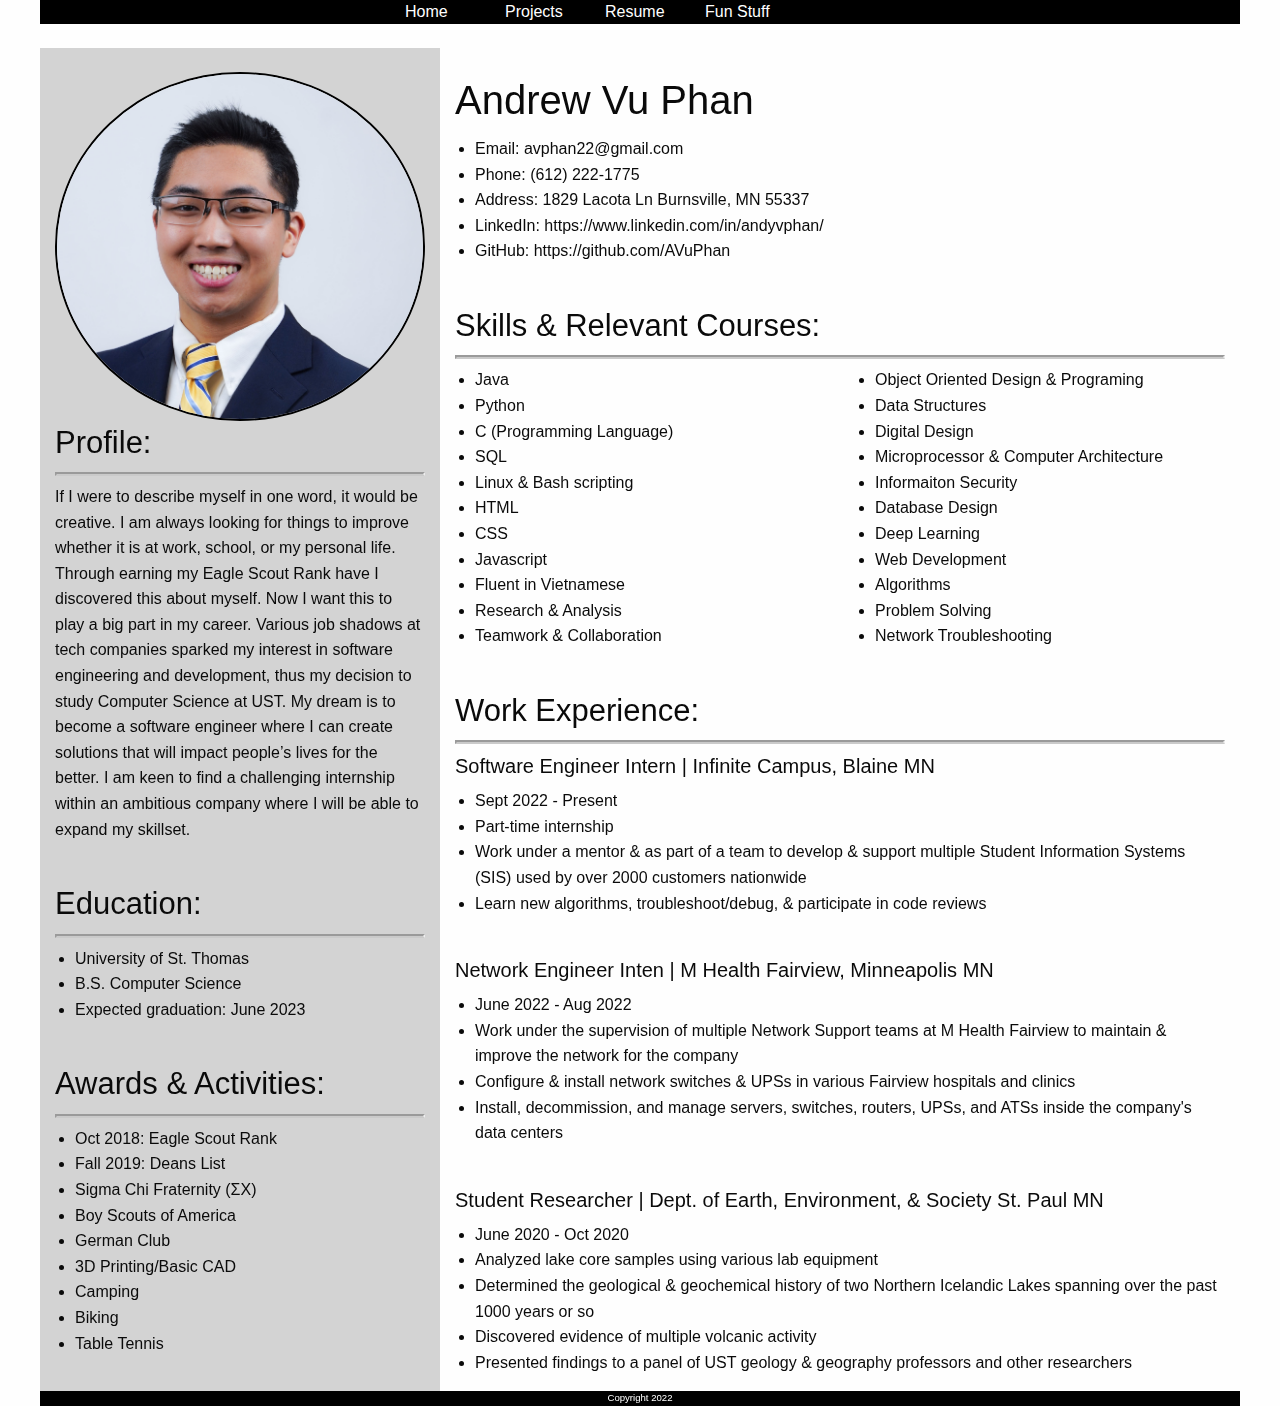
<file: resume.html>
<!DOCTYPE html>
<html>
<head>
	<meta charset="utf-8">
	<meta name="viewport" content="width=device-width, initial-scale=1.0">
	<title>Resume</title>
	<link rel="stylesheet" href="css/foundation.css">
    <link rel ="stylesheet" href="css/webpagestyles.css">
</head>
<body>
    <div class="off-canvas-wrapper">
        <!-- Your menu or Off-canvas content goes here -->
        <div class="off-canvas position-left" id="offCanvas" style="background-color:black" data-off-canvas data-transition="overlap">
            <!-- Close button -->
            <button class="close-button" aria-label="Close menu" type="button" style="color:white"  data-close>
                <span aria-hidden="true">&times;</span>
            </button>

            <!-- Menu -->
            <ul class="vertical menu">
                <li><a href="index.html" style="color:white;">Home</a></li>
                <li><a href="projects.html" style="color:white;">Projects</a></li>
                <li><a href="resume.html" style="color:white;">Resume</a></li>
                <li><a href="fun.html" style="color:white;">Fun Stuff</a></li>
            </ul>
        </div>
        <!-- Your page content lives here -->
        <div class="off-canvas-content" data-off-canvas-content>
            <!-- main content within a `grid-container` -->
            <div class="grid-container">

                <!-- `grid-x` represents a row -->
                <!-- Top bar wil always stay-->
                <div class="grid-x grid-padding-x" style="background-color:black">
                    
                    <!-- Cells for button and page buttons-->
                    <div class="cell small-2 large-auto" style="background-color:black;">
                        <!--Button will disappear for medium & large-->
                        <button type="button" class="menu-icon hide-for-medium" data-toggle="offCanvas"></button>
                    </div>
                    <!--Navigation cells only appear in medium & large-->
                    <div class="cell small-2 large-1 hide-for-small-only butt">
                        <button type="button"> <a href="index.html" style="color:white">Home</a> </button>
                    </div>
                    <div class="cell small-2 large-1 hide-for-small-only">
                        <button type="button"> <a href="projects.html" style="color:white">Projects</a> </button>
                    </div>
                    <div class="cell small-2 large-1 hide-for-small-only">
                        <button type="button"> <a href="resume.html" style="color:white">Resume</a> </button>
                    </div>
                    <div class="cell small-2 large-2 hide-for-small-only">
                        <button type="button"> <a href="fun.html" style="color:white">Fun Stuff</a> </button>
                    </div>
                    <div class="cell small-auto large-auto" style="background-color:black"></div>
                </div>


                <br/><!--BREAK-->
                
                <div class="grid-x grid-padding-x">
                    <div class="cell small-auto large-4" style="background-color:lightgray;">
                        <br/>
                        <img src="imgs/ProfilePic.jpg" style="border-radius:50%; border: 2px solid black;">
                        <br/>
                        <h3> Profile: </h3>
                        <hr>
                        <p> If I were to describe myself in one word, it would be creative. I am always looking for things 
                            to improve whether it is at work, school, or my personal life. Through earning my Eagle Scout 
                            Rank have I discovered this about myself. Now I want this to play a big part in my career. 
                            Various job shadows at tech companies sparked my interest in software engineering and 
                            development, thus my decision to study Computer Science at UST. My dream is to become a software
                            engineer where I can create solutions that will impact people’s lives for the better. I am keen 
                            to find a challenging internship within an ambitious company where I will be able to expand my
                            skillset.
                        </p>
                        <br/>
                        <h3> Education: </h3>
                        <hr>
                        <ul style="list-style-type:disc;">
                            <li>University of St. Thomas</li>
                            <li>B.S. Computer Science</li>
                            <li>Expected graduation: June 2023</li>    
                        </ul>
                        <br/>
                        <h3> Awards & Activities: </h3>
                        <hr>
                        <ul style="list-style-type:disc">
                            <li>Oct 2018: Eagle Scout Rank</li>
                            <li>Fall 2019: Deans List</li>
                            <li>Sigma Chi Fraternity (ΣΧ)</li>
                            <li>Boy Scouts of America</li>
                            <li>German Club</li>
                            <li>3D Printing/Basic CAD</li>
                            <li>Camping</li>
                            <li>Biking</li>
                            <li>Table Tennis</li>
                        </ul>
                    </div>
                    <div class="cell small-auto large-8">
                        <br/>
                        <h2> Andrew Vu Phan </h2>
                        <ul>
                            <li>Email: avphan22@gmail.com</li>
                            <li>Phone: (612) 222-1775</li>
                            <li>Address: 1829 Lacota Ln Burnsville, MN 55337</li>
                            <li>LinkedIn: https://www.linkedin.com/in/andyvphan/</li>
                            <li>GitHub: https://github.com/AVuPhan</li>
                        </ul>
                        <br/>
                        <h3> Skills & Relevant Courses: </h3>
                        <hr>
                        <div class="grid-x grid-padding-x">
                            <div class="cell small-auto large-6">
                                <ul>
                                    <li>Java</li>
                                    <li>Python</li>
                                    <li>C (Programming Language)</li>
                                    <li>SQL</li>
                                    <li>Linux & Bash scripting</li>
                                    <li>HTML</li>
                                    <li>CSS</li>
                                    <li>Javascript</li>
                                    <li>Fluent in Vietnamese</li>
                                    <li>Research & Analysis</li>
                                    <li>Teamwork & Collaboration</li>
                                </ul>
                            </div>
                            <div class="cell small-auto large-6">
                                <ul>
                                    <li>Object Oriented Design & Programing</li>
                                    <li>Data Structures</li>
                                    <li>Digital Design</li>
                                    <li>Microprocessor & Computer Architecture</li>
                                    <li>Informaiton Security</li>
                                    <li>Database Design</li>
                                    <li>Deep Learning</li>
                                    <li>Web Development</li>
                                    <li>Algorithms</li>
                                    <li>Problem Solving</li>
                                    <li>Network Troubleshooting</li>
                                </ul>
                            </div>
                        </div>
                        <br/>
                        <h3> Work Experience: </h3>
                        <hr>
                        <h5>Software Engineer Intern | Infinite Campus, Blaine MN</h5>
                        <ul>
                            <li>Sept 2022 - Present</li>
                            <li>Part-time internship</li>
                            <li>Work under a mentor & as part of a team to develop & support 
                                multiple Student Information Systems (SIS) used by over 2000 
                                customers nationwide
                            </li>
                            <li>Learn new algorithms, troubleshoot/debug, & participate in code reviews</li>
                        </ul>
                        <br/>
                        <h5>Network Engineer Inten | M Health Fairview, Minneapolis MN</h5>
                        <ul>
                            <li> June 2022 - Aug 2022 </li>
                            <li>Work under the supervision of multiple Network Support teams 
                                at M Health Fairview to maintain & improve the network for 
                                the company
                            </li>
                            <li>Configure & install network switches & UPSs in various Fairview hospitals and clinics</li>
                            <li>Install, decommission, and manage servers, switches, routers, 
                                UPSs, and ATSs inside the company's data centers
                            </li>
                        </ul>
                        <br/>
                        <h5>Student Researcher | Dept. of Earth, Environment, & Society St. Paul MN</h5>
                        <ul>
                            <li>June 2020 - Oct 2020</li>
                            <li>Analyzed lake core samples using various lab equipment</li>
                            <li>Determined the geological & geochemical history of two Northern Icelandic Lakes
                                spanning over the past 1000 years or so
                            </li>
                            <li>Discovered evidence of multiple volcanic activity</li>
                            <li>Presented findings to a panel of UST geology & geography professors and other
                                researchers
                            </li>
                        </ul>

                    </div>
                </div>

                

                <!--Bottom Bar-->
                <div class="grid-x grid-padding-x">
                    <div class="cell small-auto large-auto" style="background-color:black"></div>
                    <div class="cell small-auto large-auto" style="text-align: center; background-color:black; font-size: 60%; color:white;">
                    Copyright 2022
                    </div>
                    <div class="cell small-auto large-auto" style="background-color:black"></div>
                </div>
                
            </div><!--End of grid container-->
        </div><!--End of page content-->
    </div><!--end of off-canvas wrapper-->

    <!-- include before closing <body> tag -->
    <script src="js/vendor.js"></script>
    <script src="js/foundation.js"></script>
    <script type="application/javascript">
        $(document).foundation();
    </script>
</body>
</html>
</file>
<file: css/webpagestyles.css>
#mypic{
    border-radius: 50%;
    width: 300px;
}

hr{
    display: block;
    margin-top: 0.5em;
    margin-bottom: 0.5em;
    margin-left: auto;
    margin-right: auto;
    border-style: inset;
    border-width: 2px;
}

hr.solidBorder{
    border: top 5px solid black;
}

.shadowcentered{
    display:block;
    margin-left: auto;
    margin-right: auto;
    box-shadow: 10px 10px 5px #ccc;
}

.curved{
    border-radius: 25px;
}

h1{
    text-align: center;
    margin:auto;
    font-size: 5rem;
    font-family:Arial, Helvetica, sans-serif;
    border-style: dashed;
    background-color:whitesmoke;
}

h2, h4, h5{
    font-family:Verdana, Geneva, Tahoma, sans-serif;
}

p{
    font-family:Verdana, Geneva, Tahoma, sans-serif;
}
</file>
